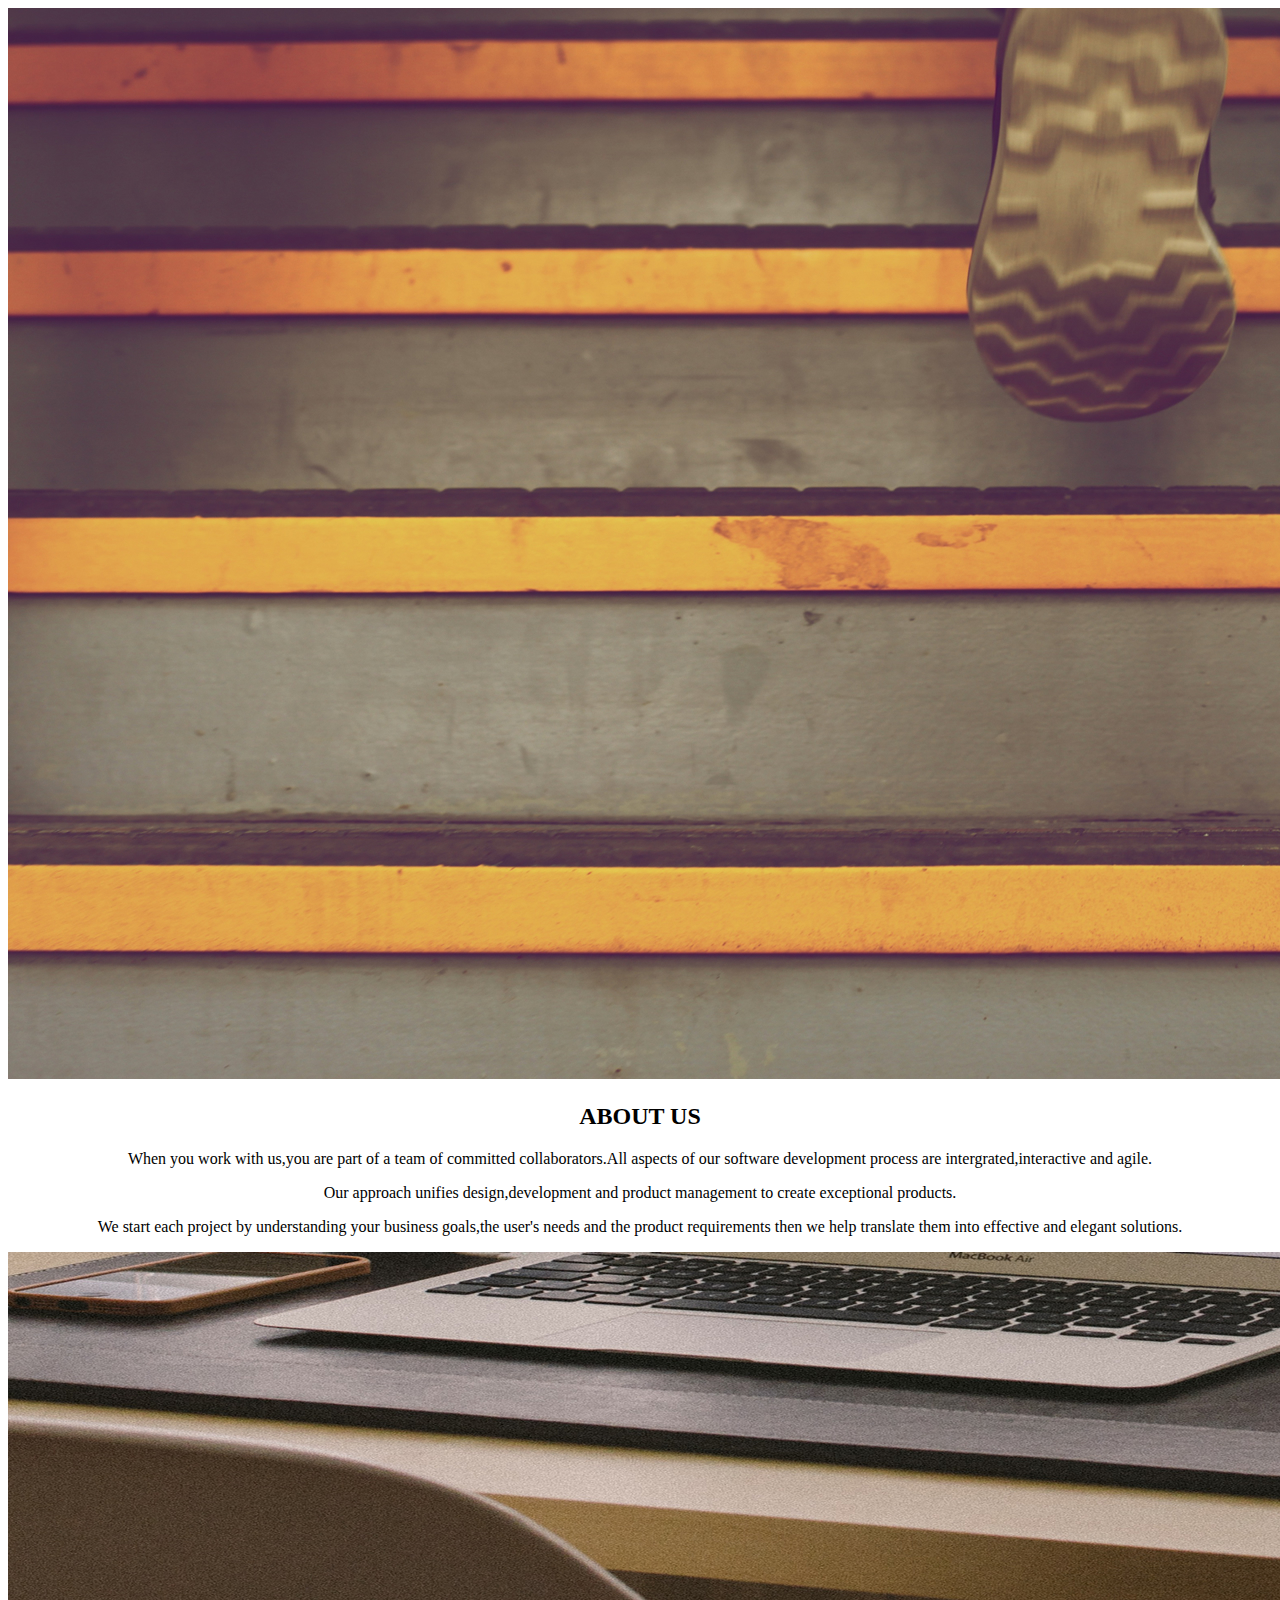
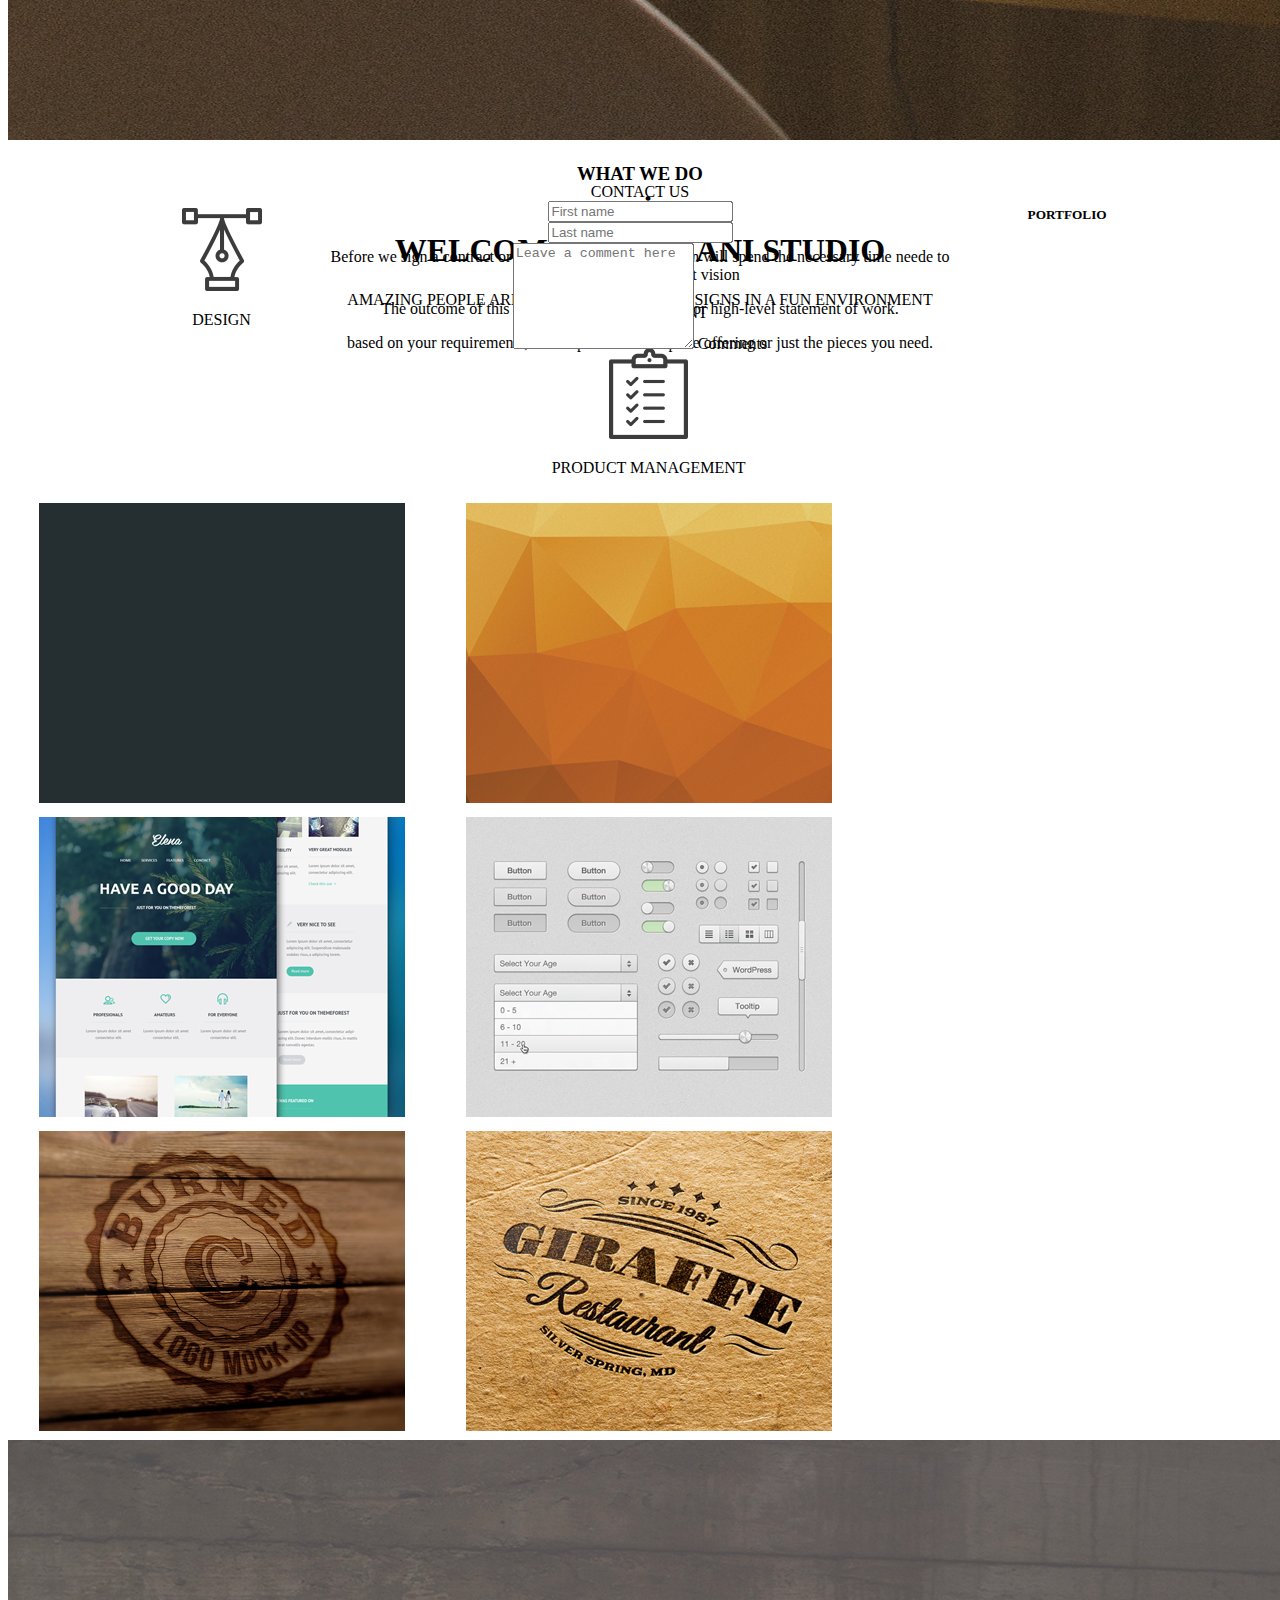
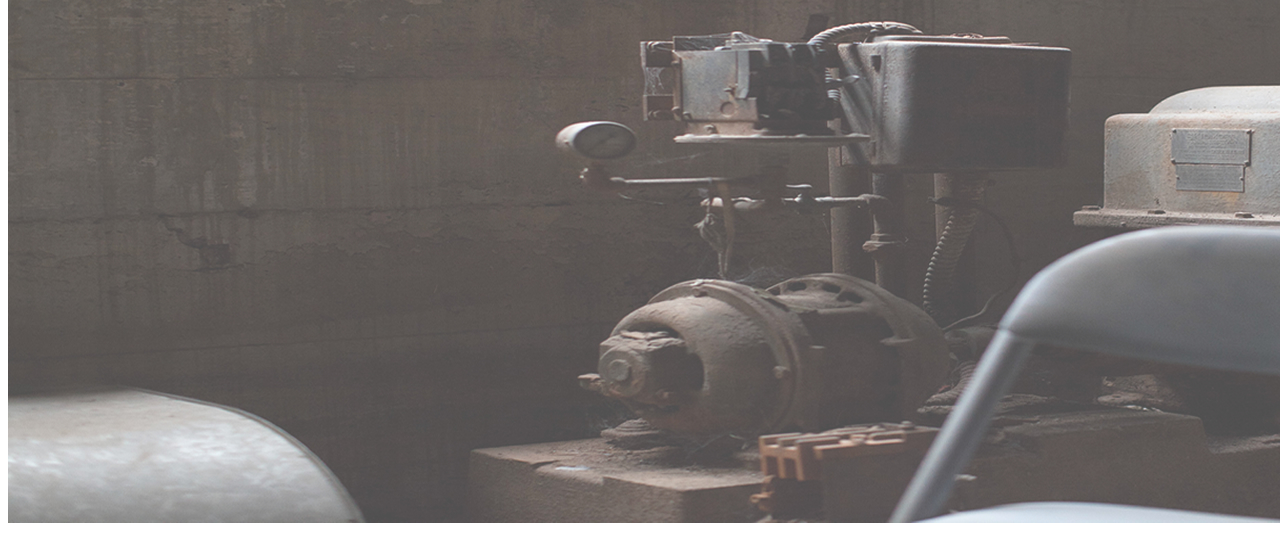
<file: index.html>
<!DOCTYPE html>
<html lang="en">

<head>
    <meta charset="UTF-8">
    <meta name="viewport" content="width=device-width, initial-scale=1.0">
    <title>Delani-Studio</title>
    <link href="https://cdn.jsdelivr.net/npm/bootstrap@5.0.0-beta1/dist/css/bootstrap.min.css" rel="stylesheet"
        integrity="sha384-giJF6kkoqNQ00vy+HMDP7azOuL0xtbfIcaT9wjKHr8RbDVddVHyTfAAsrekwKmP1" crossorigin="anonymous">
    <link rel="stylesheet" href="css/styles.css">
</head>

<body>
    <div class="container">
        <div class="card">
            <img src="images/h_img.jpg" alt="">
            <div class="centred"><h1>WELCOME TO DELANI STUDIO</h1>
                <P>AMAZING PEOPLE ARE MAKING AMAZING DESIGNS IN A FUN ENVIRONMENT</P>
            </div>
         </div>

        <div class="card">
            <h2>ABOUT US</h1>
                <p>When you work with us,you are part of a team of committed collaborators.All aspects of our software
                    development process are intergrated,interactive and agile.</p>
                <p>Our approach unifies design,development and product management to create exceptional products.</p>
                <p>We start each project by understanding your business goals,the user's needs and the product
                    requirements then we help translate them into effective and elegant solutions.</p>
        </div>
        <div class="card">
            <img src="images/s_image.jpg" alt="">
            <div class="centred"><h1>services</h1>
                <p>Before we sign a contract or write a line of code our team will spend the necessary time neede to understand your product vision </p>
                <p>The outcome of this scoping sesssion a propasal or high-level statement of work.</p>
                <p>based on your requirements,we can provide a complete offering or just the pieces you need.</p>
            </div>
        </div>
        <div class="card">
            <h3>WHAT WE DO</h3>
            <div class="row">
                <div class="column">
            <img src="images/design_icon (1).png" alt="">
            <p>DESIGN</p>
                </div>
                <div class="column">
            <img src="images/dev_icon (1).png" alt="">
            <p>DEVELOPMENT</p>
        </div>
        <div class="column">
            <img src="images/product_icon.png" alt="">
            <p>PRODUCT MANAGEMENT</p>
            </div>
        </div>
        <div class="card">
            <h5>PORTFOLIO</h5>
            <div class="row">
                <div class="column">
            <img src="images/work4.jpg" alt="">
        </div>
        <div class="column">
        <img src="images/work2.jpg" alt="">
    </div>
        <div class="column">
            <img src="images/work5.jpg" alt="">
        </div>
        <div class="column">
            <img src="images/work6.jpg" alt="">
        </div>
        <div class="column">
            <img src="images/work7.jpg" alt="">
        </div>
        <div class="column">
            <img src="images/work8.jpg" alt="">
        </div>
        </div>
        </div>
        <div class="card">
            <img src="images/c_image.jpg" alt="">
            <div class="centred">CONTACT US
                <div class="row">
                    <div class="col">
                      <input type="text" class="form-control" placeholder="First name" aria-label="First name">
                    </div>
                    <div class="col">
                      <input type="text" class="form-control" placeholder="Last name" aria-label="Last name">
                    </div>
                    <div class="form-floating">
                        <textarea class="form-control" placeholder="Leave a comment here" id="floatingTextarea2" style="height: 100px"></textarea>
                        <label for="floatingTextarea2">Comments</label>
                      </div>
                  </div>

                </div>
                  </div>
                  </div>
            </div>
        </div>
    </div>
</body>

</html>
</file>
<file: css/styles.css>
.container{
     position: relative;
     text-align: center;
 }
 .centred{
    position: absolute;
    top: 50%;
    left: 50%;
    transform: translate(-50%, -50%);
}

.column{
    float:left;
    width: 33%;
    padding: 5px;
}
</file>
